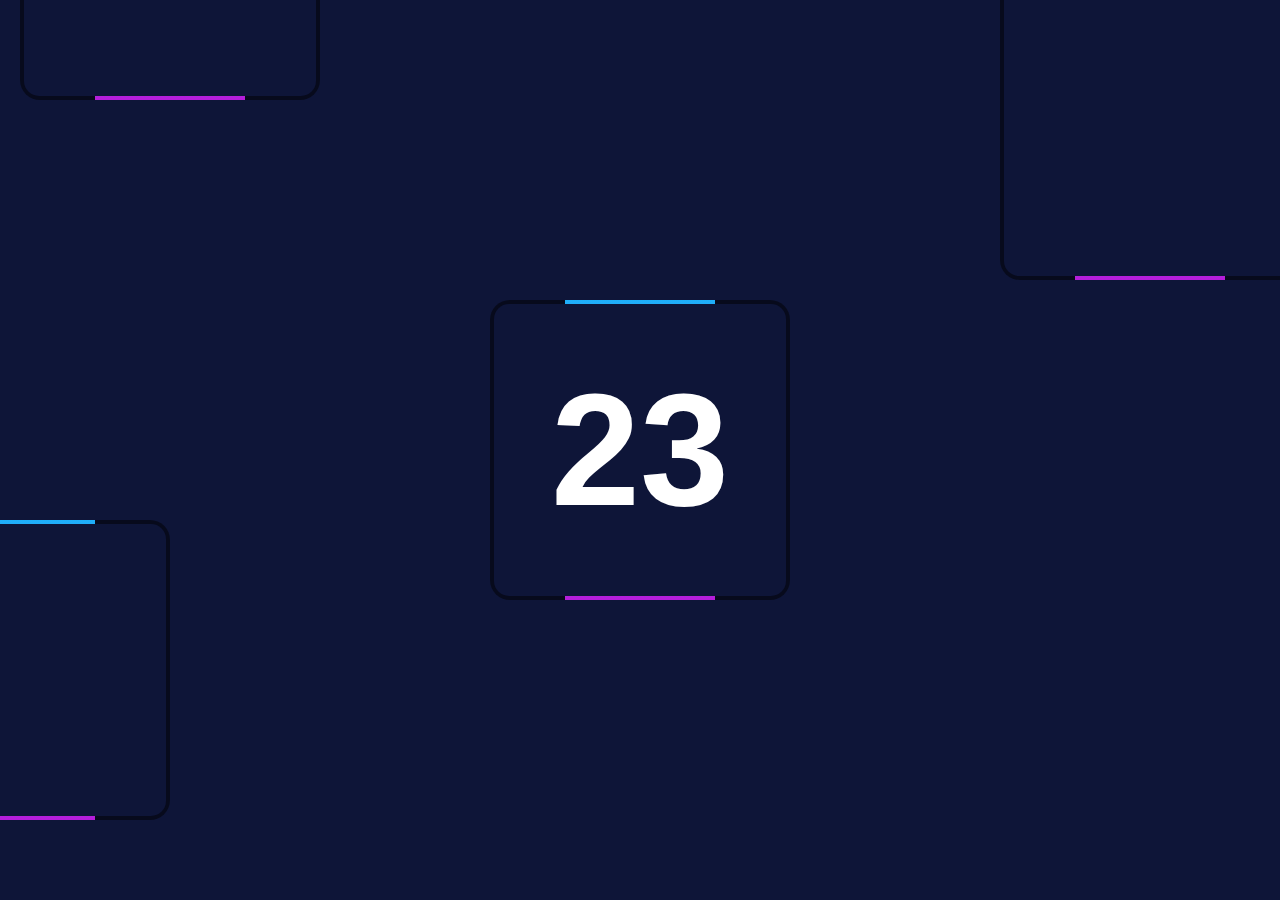
<file: border animation.html>
<!DOCTYPE html>
<html>
<head>
	<meta charset="utf-8">
	<title>best border animation effect</title>
	<link rel="stylesheet" type="text/css" href="border animation stl.css">
</head>
<body>
	<div class="box">
		<h2>23</h2>
	</div>
	<div class="box1"></div>
	<div class="box2"></div>
	<div class="box3"></div>
</body>
</html>
</file>
<file: border animation stl.css>
*{
	margin: 0;
	padding: 0;
	box-sizing: border-box;
	font-family: 'Poppines', sans-serif;
}
body{
	display: flex;
	justify-content: center;
	align-items: center;
	min-height: 100vh;
	background: #0e1538;
}
.box,.box1,.box2,.box3{
	position: relative;
	width: 300px;
	height: 300px;
	display: flex;
	justify-content: center;
	align-items: center;
	background: rgba(0, 0, 0, 0.5);
	overflow: hidden;
	border-radius: 20px;
}
/*normarl rotation*/
.box::before,.box1::before,.box2::before,.box3::before{
	content: '';
	position: absolute;
	width: 150px;
	height: 140%;
	background: linear-gradient(#00ccff,#d400d4);
	animation: animate 3s linear infinite;
}
/*rotation thin*/
.box::after,.box1::after,.box2::after,.box3::after{
	content: '';
	position: absolute;
	/*-----*/
	inset: 4px;
	/*-------*/
	border-radius: 15px;
	background: #0e1538;
}

@keyframes animate{
	0%{
		transform: rotate(0deg);
	}
	100%{
		transform: rotate(360deg);
	}
}

.box h2{
	color: #fff;
	font-size: 10em;
	z-index: 1;
}


/*other boxes aan kudaray*/

.box1{
	position: absolute;
	top: -200px;
	left: 20px;
}
.box2{
	position: absolute;
	top: -20px;
	right: -20px;
}
.box3{
	position: absolute;
	bottom: 80px;
	left: -130px;
}
</file>
